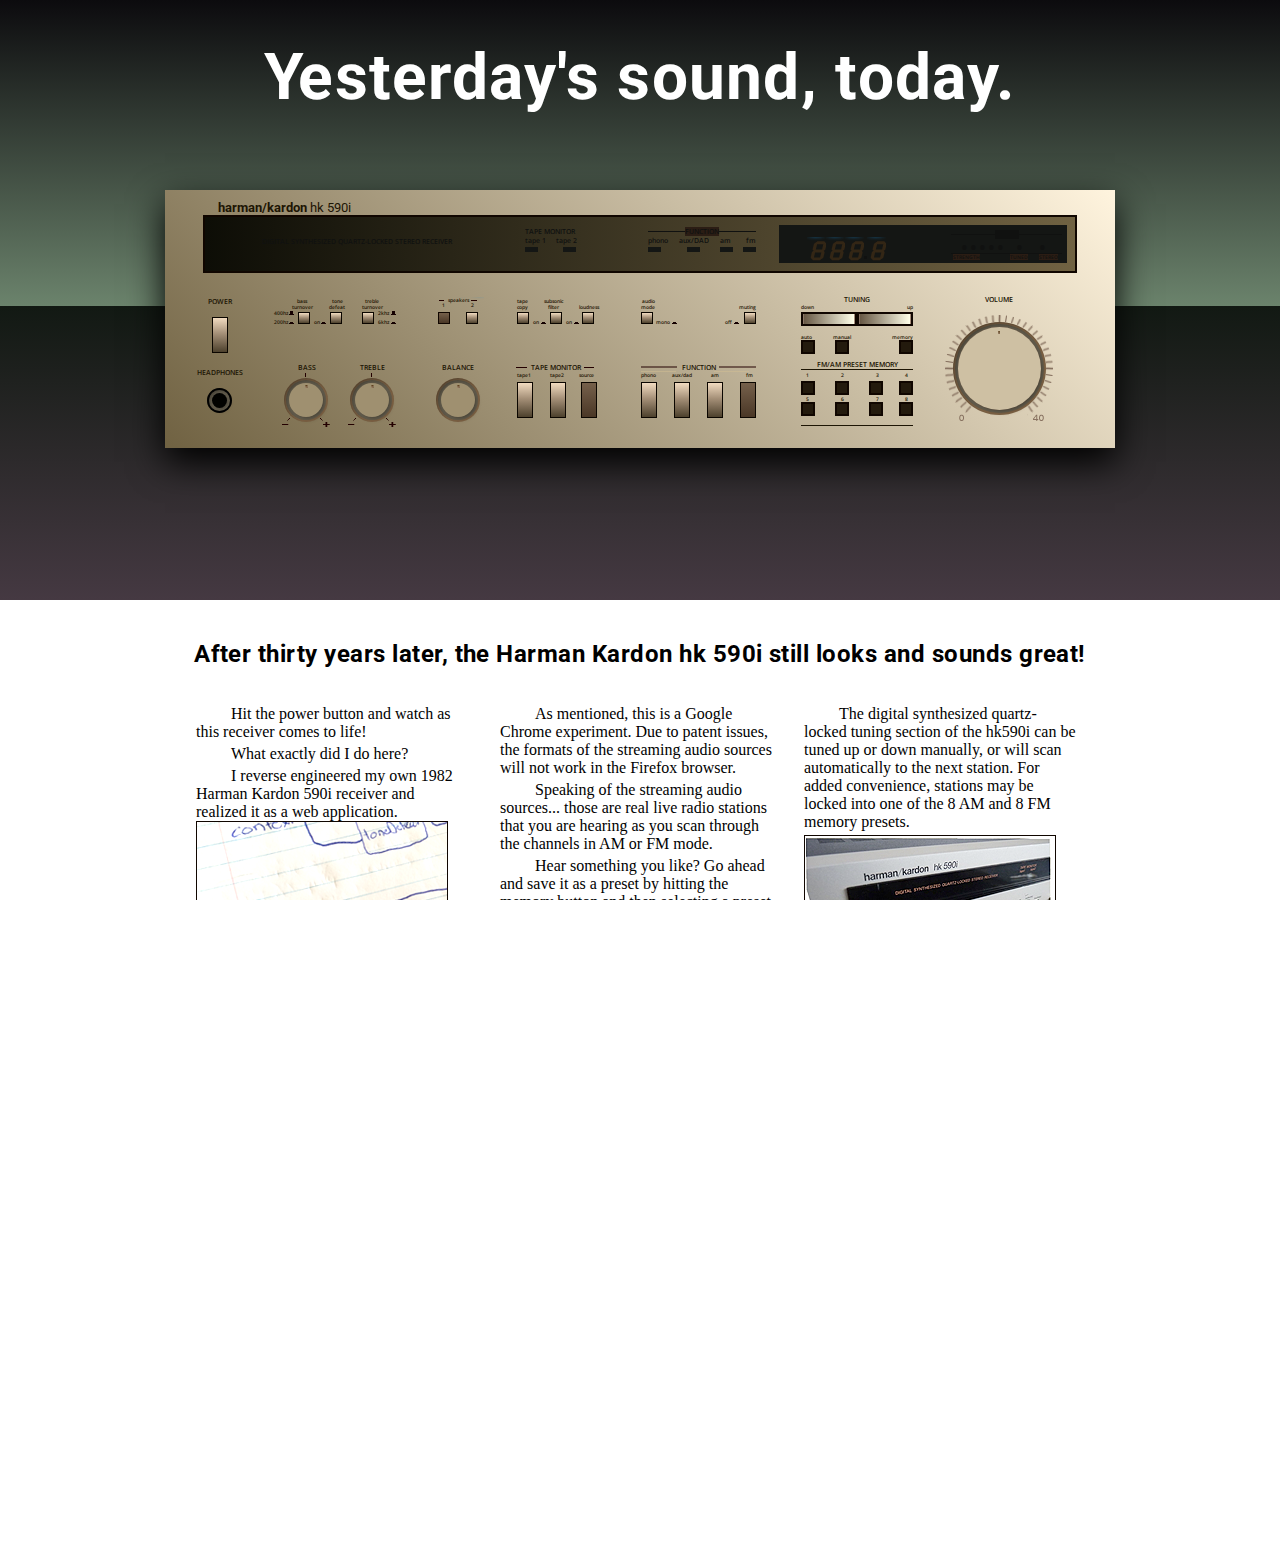
<file: index.html>
<!DOCTYPE html>
<!--[if lt IE 7]>      <html class="no-js lt-ie9 lt-ie8 lt-ie7"> <![endif]-->
<!--[if IE 7]>         <html class="no-js lt-ie9 lt-ie8"> <![endif]-->
<!--[if IE 8]>         <html class="no-js lt-ie9"> <![endif]-->
<!--[if gt IE 8]><!--> <html class="no-js"> <!--<![endif]-->
<head>
	<meta charset="utf-8">
	<meta http-equiv="X-UA-Compatible" content="IE=edge">
	<title>harman/kardon hk 590i</title>
	<meta name="description" content="">

	<!-- Place favicon.ico and apple-touch-icon.png in the root directory -->
	<link rel="stylesheet" href="css/styles.css" />

	<link href='http://fonts.googleapis.com/css?family=Orbitron:400,500|Roboto:400,900,700,500|Open+Sans:600|Noticia+Text:400,400italic,700' rel='stylesheet' type='text/css'>
</head>
<body>
	<div id="hero-bg">
		<div id="hero-text-holder">
			<div id="hero-text">
				Yesterday's sound, today.
			</div>
		</div>
		<div id="receiver" class="gradient">
			<div id="logo">harman/kardon <span>hk 590i</span></div>
			<div id="glass" class="gradient">
				<div id="glass-feature" class="glass-uppercase-off">DIGITAL SYNTHESIZED QUARTZ-LOCKED STEREO RECEIVER</div>
				<div id="tape-monitor-holder">
					<div id="tape-monitor" class="glass-uppercase-off">TAPE MONITOR</div>
					<div id="tape1-holder" class="glass-lowercase-off">tape 1</div>
					<div id="tape2-holder" class="glass-lowercase-off">tape 2</div>
				</div><!--	end tape-monitor-holder -->
				<div id="tape-monitor-lights-holder">
					<div id="tape-light1" class="tape-light-off"></div>
					<div id="tape-light2" class="tape-light-off"></div>
				</div><!-- end function-lights-holder -->
				<div id="function-display">
					<div id="function-header" class="glass-uppercase-off function-header-off"><span>FUNCTION</span></div>
					<div id="phono-holder" class="glass-lowercase-off">phono</div>
					<div id="aux-holder" class="glass-lowercase-off">aux/DAD</div>
					<div id="am-holder" class="glass-lowercase-off">am</div>
					<div id="fm-holder" class="glass-lowercase-off">fm</div>
				</div><!-- function-display -->
				<div id="function-lights-holder">
					<div id="function-light1" class="function-light-off"></div>
					<div id="function-light2" class="function-light-off"></div>
					<div id="function-light3" class="function-light-off"></div>
					<div id="function-light4" class="function-light-off"></div>
				</div><!-- end function-lights-holder -->
				<div id="tuner-display">
					<div id="amfm-holder">
						<div id="fm" class="tuner-blue-sm off">FM</div>
						<div id="am" class="tuner-blue-sm off">AM</div>
					</div>
					<div id="tuner-number-holder">
						<div id="tuner-number">
							<div id="digit1"></div>
							<div id="digit2"></div>
							<div id="digit3"></div>
							<div id="decimal" class="decimal-off"></div>
							<div id="digit4"></div>
						</div>
					</div>
					<div id="freq-holder">
						<div id="MHz" class="tuner-blue-sm off">MHz</div>
						<div id="kHz" class="tuner-blue-sm off">kHz</div>
					</div>
					<div id="signal-holder">
						<div id="signal-header" class="signal-header-off"><span>FM/AM</span></div>

						<div id="signal-lights-holder" class="glass-uppercase-off">
							<div id="signalstrength1" class="signal-off">&#8226;</div>
							<div id="signalstrength2" class="signal-off">&#8226;</div>
							<div id="signalstrength3" class="signal-off">&#8226;</div>
							<div id="signalstrength4" class="signal-off">&#8226;</div>
							<div id="signalstrength5" class="signal-off">&#8226;</div>
							<div id="tuned-light" class="signal-off">&#8226;</div>
							<div id="stereo-light" class="signal-off">&#8226;</div>
						</div>
						<div id="signal-footer" class="signal-footer-off"><span>STRENGTH</span> <span>TUNED</span> <span>STEREO</span></div>
					</div>
				</div><!-- end tuner-display -->
			</div><!--	end glass -->
			<div id="controls">
				<div id="block-powerHP">
					<div id="power-text" class="interfaceText-uppercase">POWER</div>
					<div id="power-button" class="vertical-button-off">&nbsp;</div>
					<div id="headphones-text" class="interfaceText-uppercase">HEADPHONES</div>
					<div id="headphone-jack"></div>
				</div><!-- end block-powerHP -->
				<div id="block-bass-treble">
					<div id="block-bass-treble-texts">
						<div id="bass-turnover-text" class="interfaceText-lowercase">bass<br />turnover</div>
						<div id="tone-defeat-text" class="interfaceText-lowercase">tone<br />defeat</div>
						<div id="treble-turnover-text" class="interfaceText-lowercase">treble<br />turnover</div>
					</div><!-- end block-bass-treble-texts -->
					<div id="tone-buttons">
						<div id="tone1" class="interfaceText-micro"><span>400Hz</span><div class="up-icon"></div><br /><span>200Hz</span><div class="down-icon"></div></div>
						<div id="tone2"><div id="bass-turnover-button" class="square-button-up"></div></div>
						<div id="tone3" class="interfaceText-micro"><span>on</span><div class="down-icon"></div></div>
						<div id="tone4"><div id="tone-defeat-button" class="square-button-up"></div></div>
						<div id="tone5" class="interfaceText-micro">&nbsp;</div>
						<div id="tone6"><div id="treble-turnover-button" class="square-button-up"></div></div>
						<div id="tone7" class="interfaceText-micro"><span>2kHz</span><div class="up-icon"></div><br /><span>6kHz</span><div class="down-icon"></div></div>
					</div><!-- end tone-buttons -->
					<div id="bass-treble-knobs">
						<div id="bass-treble-text" class="interfaceText-uppercase"><span>BASS</span><span>TREBLE</span></div>
						<div class="knob-bg"></div><div id="bass-knob" class="knob"></div>
						<div class="knob-bg"></div><div id="treble-knob" class="knob"></div>
					</div><!-- end bass-treble-buttons -->	
				</div><!-- end block-bass-treble -->
				<div id="speakers-balance">
					<div id="speakers-text" class="interfaceText-lowercase">speakers</div>
					<div id="speakers-numbers" class="interfaceText-lowercase"><span>1</span><span>2</span></div>
					<div id="speaker-buttons-holder">
						<div id="speaker1" class="square-button-up"></div>
						<div id="speaker2" class="square-button-up"></div>
					</div>
					<div id="balance-text" class="interfaceText-uppercase">Balance</div>
					<div id="balance-knob" class="knob"></div>
				</div><!-- end speakers-balance -->
				<div id="tape-monitor-filters">
					<div id="filters-texts">
						<div id="tape-copy-text" class="interfaceText-lowercase">tape<br />copy</div>
						<div id="subsonic-filter-text" class="interfaceText-lowercase">subsonic<br />filter</div>
						<div id="loudness-text" class="interfaceText-lowercase">&nbsp<br />loudness</div>
					</div><!-- end filters-texts -->
					<div id="filter-buttons">
						<div id="filter1"><div id="tape-copy-button" class="square-button-up"></div></div>
						<div id="filter2" class="interfaceText-micro"><span>on</span><div class="down-icon"></div></div>
						<div id="filter3"><div id="subsonic-filter-button" class="square-button-up"></div></div>
						<div id="filter4" class="interfaceText-micro"><span>on</span><div class="down-icon"></div></div>
						<div id="filter5"><div id="loudness-button" class="square-button-up"></div></div>
					</div><!-- end filter-buttons -->
					<div id="tape-monitor-text" class="interfaceText-uppercase">TAPE&nbsp;MONITOR</div>
					<div id="tape-button-labels" class="interfaceText-lowercase">
						<span>tape1</span>
						<span>tape2</span>
						<span>source</span>
					</div>
					<div id="tape-monitor-buttons">
						<div id="tm-1" class="vertical-button-off"></div>
						<div id="tm-2" class="vertical-button-off"></div>
						<div id="tm-3" class="vertical-button-on"></div>
					</div>
				</div><!-- tape-monitor-filters -->
				<div id="functions">
					<div id="functions-texts">
						<div id="audio-mode-text" class="interfaceText-lowercase">audio<br />mode</div>
						<div id="muting-text" class="interfaceText-lowercase">&nbsp<br />muting</div>
					</div><!-- end filters-texts -->
					<div id="mode-buttons">
						<div id="mode1"><div id="audio-mode-button" class="square-button-up"></div></div>
						<div id="mode2" class="interfaceText-micro"><span>mono</span><div class="down-icon"></div></div>
						<div id="mode3" class="interfaceText-micro"><span>off</span><div class="down-icon"></div></div>
						<div id="mode4"><div id="muting-button" class="square-button-up"></div></div>
					</div><!-- end filter-buttons -->
					<div id="functions-text" class="interfaceText-uppercase">function</div>
					<div id="functions-labels" class="interfaceText-lowercase">
						<span>phono</span>
						<span>aux/DAD</span>
						<span>am</span>
						<span>fm</span>
					</div>
					<div id="functions-buttons">
						<div id="func-1" class="vertical-button-off"></div>
						<div id="func-2" class="vertical-button-off"></div>
						<div id="func-3" class="vertical-button-off"></div>
						<div id="func-4" class="vertical-button-on"></div>
					</div>
				</div>
				<div id="tuning">
					<div id="tuning-text" class="interfaceText-uppercase">TUNING</div>
					<div id="up-down-text" class="interfaceText-lowercase"><span>down</span><span>up</span></div>
					<div id="tuning-buttons">
						<div id="down-button" class="horizontal-buttons"></div>
						<div id="up-button" class="horizontal-buttons"></div>
					</div>
					<div id="tuner-modes-text" class="interfaceText-lowercase"><span>auto</span><span>manual</span><span>memory</span></div>
					<div id="tuner-modes">
						<div id="auto-button" class="glass-button-off"></div>
						<div id="manual-button" class="glass-button-off"></div>
						<div id="memory-button" class="glass-button-off"></div>
					</div>
					<div id="preset-memory" class="interfaceText-uppercase">FM/AM PRESET MEMORY</div>
					<hr class="preset-hr">
					<div id="preset-row-1-texts" class="interfaceText-lowercase">
						<span>1</span>
						<span>2</span>
						<span>3</span>
						<span>4</span>
					</div>
					<div id="preset-row-1-buttons">
						<div id="preset1" class="glass-button-off preset"></div>
						<div id="preset2" class="glass-button-off preset"></div>
						<div id="preset3" class="glass-button-off preset"></div>
						<div id="preset4" class="glass-button-off preset"></div>
					</div>
					<div id="preset-row-2-texts" class="interfaceText-lowercase">
						<span>5</span>
						<span>6</span>
						<span>7</span>
						<span>8</span>
					</div>
					<div id="preset-row-2-buttons">
						<div id="preset5" class="glass-button-off preset"></div>
						<div id="preset6" class="glass-button-off preset"></div>
						<div id="preset7" class="glass-button-off preset"></div>
						<div id="preset8" class="glass-button-off preset"></div>
					</div>
					<hr class="preset-hr">
				</div>
				<div id="volume">
					<div id="volume-text" class="interfaceText-uppercase">VOLUME</div>
					<div id="volume-dial-holder">
						<div id="volume-knob" class="knob big-knob">
						</div>
					</div>
				</div>
			</div><!-- end controls -->
		</div><!-- end receiver -->
		<div id="status-holder">
			<div id="status-text" class="status"></div>
		</div>
	</div><!-- end hero-bg -->
	<div id="hero2-text-holder">
		<div id="hero2-text">After thirty years later, the Harman Kardon hk 590i still looks and sounds great!</div>
	</div>
	<div id="main-text">

		<div id="column-1" class="text-column">
			<p>Hit the power button and watch as this receiver comes to life!</p>

			<p>What exactly did I do here?</p>
			<p>I reverse engineered my own 1982 Harman Kardon 590i receiver and realized it as a web application. 

			<img class="img" src="img/doodle.png" alt="sketch"><br>
			<small><i>A sketch of the audio routing.</i></small>

			<p>Utilizing technologies like <i><b>Less, JavaScript, HTML5, Google Web Fonts, streaming audio</b></i>, and the <i><b>JavaScript Web Audio API</b></i> I was able to replicate the real-life receiver's functionality.</p>

			<img class="img" src="img/css.png" alt="code">

			<p>The interface is constructed almost entirely in CSS and HTML5, and matched as closely as possible to the real thing. A very small css sprite image was used to create the digital font in the electronic display. Go ahead, have a look at the source code!<br>
			</p>

		</div>
		<div id="column-2" class="text-column">
			<p>As mentioned, this is a Google Chrome experiment. Due to patent issues, the formats of the streaming audio sources will not work in the Firefox browser.</p> 

			<p>Speaking of the streaming audio sources... those are real live radio stations that you are hearing as you scan through the channels in AM or FM mode.</p>

			<p>Hear something you like? Go ahead and save it as a preset by hitting the memory button and then selecting a preset button.</p>

			<p>Is it all about that bass? Then turn up that bass dial! Set the treble and balance where you would like it.</p>

			<p>The bass/treble and tone defeat functions allow you to customize your sound, or bypass the bass and treble dials altogether</p>			

			<strong>State-of-the-mind sound</strong>

			<p>Harmon Kardon's state-of-the-mind technology is expertly exemplified in the hk590i receiver.</p>

			

			<p>The hk590i offers a full 45 Watts per channel,* with 35 amps of High instantaneous Current Capability (HCC) available under peak demand conditions. With the transient power nearly doubling into 4 Ohms and continuing to increase dramatically into 2 Ohms, the dynamic behavior approaches the ideal.</p>

			<p>The tuner section shuts down when the photo or aux buttons are processed to eliminate the possibility of digital switching noise or bleed-through. Switchable bass and treble turnover frequencies allow for custom-tailoring of the tone-control charcteristics to the listening environment. In addition, the hk590i has tone defeat and 2-way tape capability.</p>
			
		</div>
		<div id="column-3" class="text-column">
			
			<p>The digital synthesized quartz-locked tuning section of the hk590i can be tuned up or down manually, or will scan automatically to the next station. For added convenience, stations may be locked into one of the 8 AM and 8 FM memory presets.</p>

			<img class="img" src="img/hk-590i.png" alt="image of interface">

			<p>The hk590i. An advancement in affordably accurate audio.</p>

			<small>*45 Watts RMS per channel into 8 Ohms, 20Hz-20kHz with less than .08% THD.</small><br /> <br />
			<strong>Specifications</strong><br />
			<b>Tuning range:</b> FM, MW<br />

			<b>Power output:</b> 45 watts per channel into 8Ω (stereo)<br />

			<b>Frequency response:</b> 1Hz to 120kHz<br />

			<b>Total harmonic distortion:</b> 0.08%<br />

			<b>Input sensitivity:</b> 2.2mV (MM), 135mV (line)<br />

			<b>Signal to noise ratio:</b> 80dB (MM), 82dB (line)<br />

			<b>Dimensions:</b> 443 x 134 x 365mm<br />

			<b>Weight:</b> 8kg<br /><br />

			<img src="img/harman_kardon_logo.png">

			<small>240 Crossway Park West, Woodbury, NY 11797<br>
				Toll free 1-800-528-6050, ext. 870</small>
		</div>
	<hr style="clear:both">	
	<div id="footer">
	<small>All HTML/CSS and JavaScript code written by <b>Michael LaRiviere</b> except the <i><a href="http://www.ohsean.net/plugins/jogdial/">jogDial.js</a></i> script used to animate the dials, written by <b>Sean Oh</b>.<br>
		Github link here: <a href="https://github.com/livi17/harmanKardon" target="blank">https://github.com/livi17/harmanKardon</a>.
	</small>
	<footer>
	</div>

	<script src="js/jogDial.js"></script>
	<!-- script src="js/script.js"></script -->
	<script src="js/radioReceiver.js"></script>
	<audio id="audio" controls="" src="http://tor680.akacast.akamaistream.net/7/941/86884/v1/rogers.akacast.akamaistream.net/tor680" autoplay="" style="display:none"></audio>

	</body>
	</html>
</file>
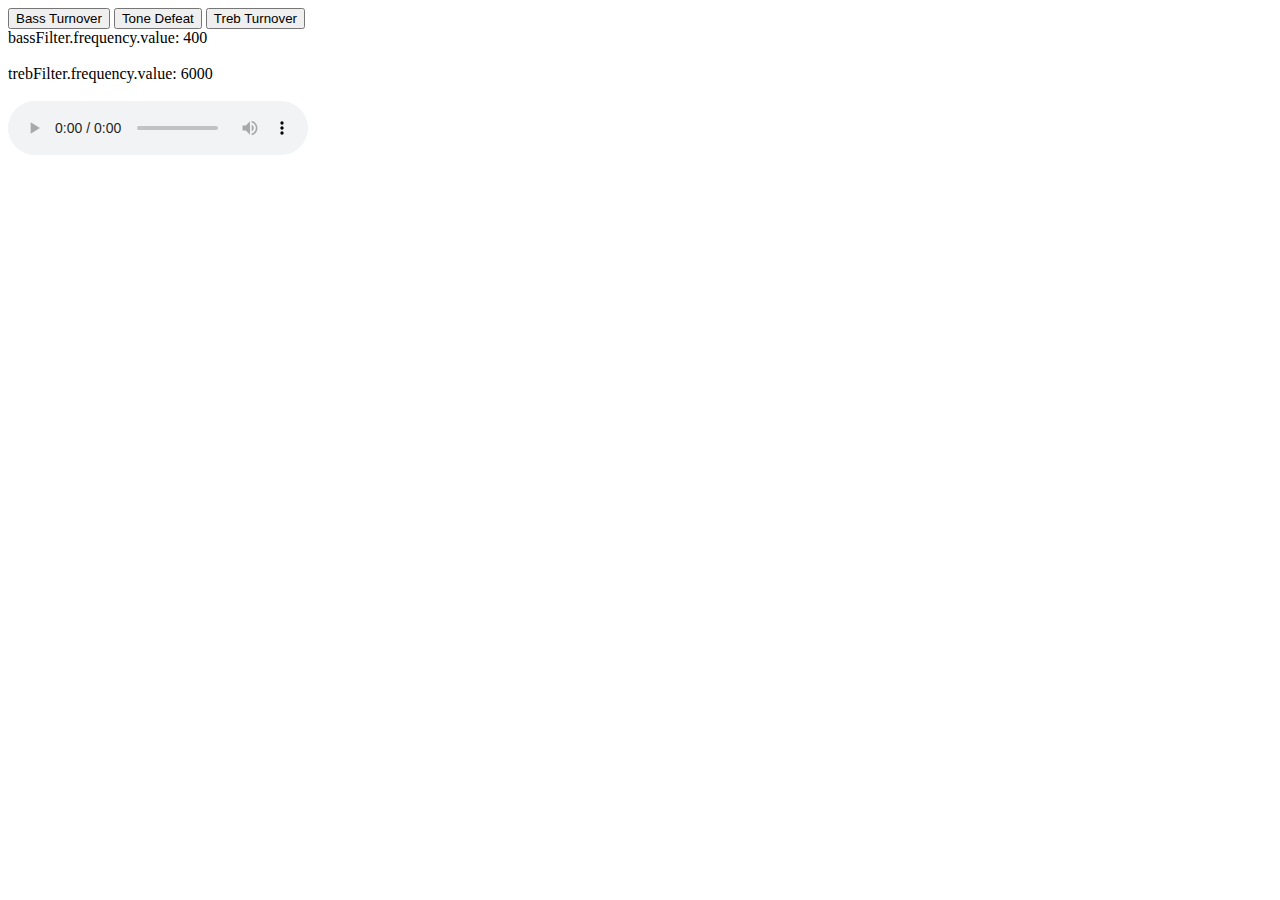
<file: test.html>
<!DOCTYPE html>
<html lang="en">
<head>
	<meta charset="utf-8" />
</head>
<body>

	<button id="bass-turnover-button">Bass Turnover</button>
	<button id="tone-defeat-button">Tone Defeat</button>
	<button id="treb-turnover-button">Treb Turnover</button>

	<br>
	<div id="bassStatus"></div><br>
	<div id="trebStatus"></div><br>
	<div id="toneStatus"></div>
	<audio id="audio" controls="" src="http://cfjb.streamon.fm:8000/CFJB-48k.aac" autoplay=""></audio>


	<script>

	var bassTurnover = false;
	var trebTurnover = false;
	var toneDefeat = false;

	document.addEventListener("DOMContentLoaded", function(event) {

		var bassTurnoverBut = document.getElementById("bass-turnover-button");
		bassTurnoverBut.addEventListener("click", function(event) {
			bassTurnover = !bassTurnover;
			console.log("bassTurnover: "+bassTurnover);
			eq();
		});

		var trebTurnoverBut = document.getElementById("treb-turnover-button");
		trebTurnoverBut.addEventListener("click", function(event) {
			trebTurnover = !trebTurnover;
			console.log("trebTurnover: "+trebTurnover);
			eq();

		});

		var toneDefeatBut = document.getElementById("tone-defeat-button");
		toneDefeatBut.addEventListener("click", function(event) {
			toneDefeat = !toneDefeat;
			eq();
		});

		window.AudioContext = window.AudioContext || window.webkitAudioContext;
		var context = new AudioContext();
		var source = context.createMediaElementSource(document.getElementById('audio'));
		var gainNode = context.createGain();

		var bassFilter = context.createBiquadFilter();
		bassFilter.type = "lowshelf";
		var trebFilter = context.createBiquadFilter();
		trebFilter.type = "highshelf";

		function eq(){
			console.log("eq");
			if(toneDefeat){
				console.log("toneDefeat1: "+toneDefeat);
				console.log("toneDefeatOn");
				bassFilter.gain.value = 0;
				trebFilter.gain.value = 0;

				//source.disconnect(bassFilter);
				//bassFilter.disconnect(trebFilter);
				//trebFilter.disconnect(context.destination);
				//source.connect(context.destination); 
				
				document.getElementById("trebStatus").innerHTML = "trebFilter.gain.value: "+ trebFilter.gain.value;
				document.getElementById("bassStatus").innerHTML = "bassFilter.gain.value: "+ bassFilter.gain.value;
			} else if (!toneDefeat){
				console.log("toneDefeat2: "+toneDefeat);
				console.log("toneDefeatOff");
				if(trebTurnover){
					console.log("trebFilter.frequency.value = 2000");
					trebFilter.frequency.value = 2000;
					trebFilter.gain.value = 2;
					document.getElementById("trebStatus").innerHTML = "trebFilter.frequency.value: "+ trebFilter.frequency.value;
				} else if(!trebTurnover){
					console.log("trebFilter.frequency.value = 6000");
					trebFilter.frequency.value = 6000;
					trebFilter.gain.value = 6;
					document.getElementById("trebStatus").innerHTML = "trebFilter.frequency.value: "+ trebFilter.frequency.value;
				}

				if(bassTurnover){
					console.log("bassFilter.frequency.value = 200");
					bassFilter.frequency.value = 200;
					bassFilter.gain.value = 2;
					document.getElementById("bassStatus").innerHTML = "bassFilter.frequency.value: "+ bassFilter.frequency.value;
				} else if(!bassTurnover){
					console.log("bassFilter.frequency.value = 400");
					bassFilter.frequency.value = 400;
					bassFilter.gain.value = 6;
					document.getElementById("bassStatus").innerHTML = "bassFilter.frequency.value: "+ bassFilter.frequency.value;
				}
			}
			//source.disconnect(context.destination); 	
			source.connect(bassFilter); 
			bassFilter.connect(trebFilter); 
			trebFilter.connect(context.destination);
		}

		eq();

}); // end of DOMContentLoaded

</script>
</body>
</html>
</file>
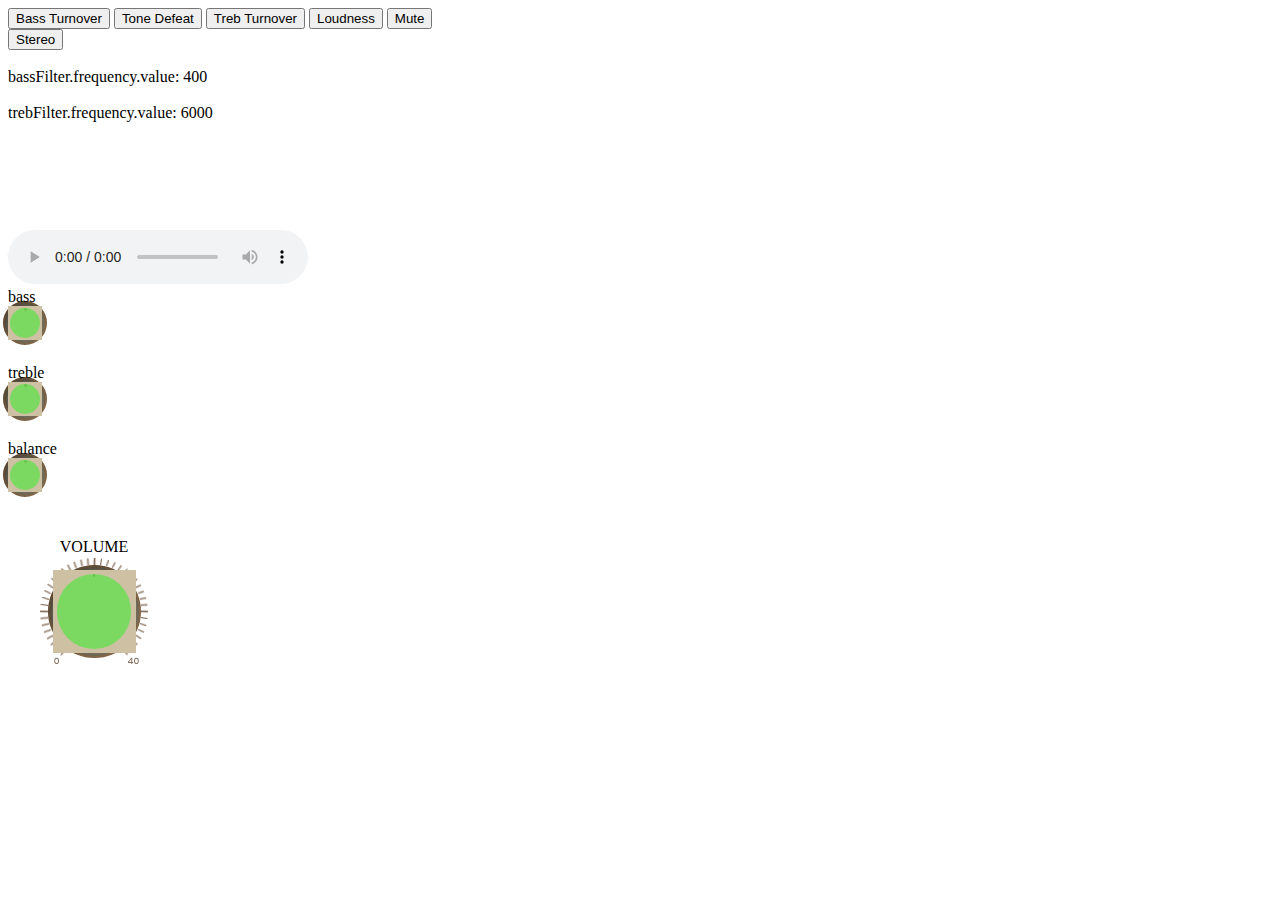
<file: test2.html>
<!DOCTYPE html>
	<html lang="en">
	<head>
		<meta charset="utf-8" />
		<style>
		#volume{
			position:relative;
			margin-left: 27px;
			width: 118px;
			height:100%;
			float:left;
			text-align: center;
		}
		#volume-text {
			display: block;
			position: relative;
			top: 22px;
			width: 100%;
			height: 11px;
		}
		#volume-dial-holder{
			position: relative;
			top:30px;
			background-image: url('img/volume.png');
			background-repeat: no-repeat;
			width:108px;
			margin: 0 auto;
			height:108px;
		}
		#volume-knob{
			position: relative;
			top:13.2px;
			height:83px;
			width: 83px;
			margin: 0 auto;
		}
		.knob:before{
			content:"";
			width: 100%;
			height: 100%;
			display: block;
			z-index: -1;
			position: relative;
			padding: 3px;
			background: #756D5A;
			left: -3px;
			top: -3px;
			-webkit-border-radius: 100px;
			-moz-border-radius: 100px;
			border-radius: 100px;
			-webkit-box-shadow: inset 2px 2px 4px rgba(0,0,0,0.4);
			-moz-box-shadow: inset 2px 2px 4px rgba(0,0,0,0.4);
			box-shadow: inset 2px 2px 4px rgba(0,0,0,0.4);
		}
		.knob:after {
			content:"";
			width: 100%;
			height: 100%;
			display: block;
			z-index: -2;
			position: relative;
			padding: 5px;
			background: #866949;
			position: absolute;
			left: -5px;
			top: -5px;
			-webkit-border-radius: 100px;
			-moz-border-radius: 100px;
			border-radius: 100px;
			-webkit-box-shadow: inset 2px 2px 4px rgba(0,0,0,0.4);
			-moz-box-shadow: inset 2px 2px 4px rgba(0,0,0,0.4);
			box-shadow: inset 2px 2px 4px rgba(0,0,0,0.4);
		}
		.big-knob{
			background-color: #CEC0A3;
		}

		.knob-bg{
			position: relative;
			top:-7px;
			margin-left: 8px;
			width:48px;
			height:54px;
			background-image: url('img/sprite.png');
			overflow: hidden;
			background-position: -102px 0px;
		}
		#bass-treble-knobs > div:nth-child(4){
			position: relative;
			left: 40px;
			top:-61px;
		}
		#bass-knob_knob, #treble-knob_knob, #balance-knob_knob, #volume-knob_knob{
			background: url('img/base_one_knob.png');
			background-repeat: no-repeat;
		}
		#treble-knob, #bass-knob, #balance-knob{
			position: relative;
			height:34px;
			width: 34px;
		}
		</style>
	</head>
	<body>

		<button id="bass-turnover-button">Bass Turnover</button>
		<button id="tone-defeat-button">Tone Defeat</button>
		<button id="treb-turnover-button">Treb Turnover</button>
		<button id="loudness-button">Loudness</button>
		<button id="mute-button">Mute</button><br>
		<button id="stereo-button">Stereo</button><br>

		<br>
		<div id="bassStatus"></div><br>
		<div id="trebStatus"></div><br>
		<div id="toneStatus"></div><br>
		<div id="loudnessStatus"></div><br>
		<div id="gainNodeStatus"></div><br>
		<div id="trebFilterGainStatus"></div><br>
		<div id="bassFilterGainStatus"></div><br>
		<audio id="audio" controls="" src="http://cfjb.streamon.fm:8000/CFJB-48k.aac" autoplay=""></audio>
		<br>
		bass
		<div id="bass-knob" class="knob big-knob"><br>
		treble
		<div id="treble-knob" class="knob big-knob"><br>
		balance
		<div id="balance-knob" class="knob big-knob"><br>
		<div id="volume">
			<div id="volume-text" class="interfaceText-uppercase">VOLUME</div>
			<div id="volume-dial-holder">
				<div id="volume-knob" class="knob big-knob">
				</div>
			</div>
		</div>

<script src="js/jogDial.js"></script>
		<script>
		window.AudioContext = window.AudioContext || window.webkitAudioContext;
		var context = new AudioContext();
		var source = context.createMediaElementSource(document.getElementById('audio'));
		var gainNode = context.createGain();

		var bassFilter = context.createBiquadFilter();
			bassFilter.type = "lowshelf";
		var trebFilter = context.createBiquadFilter();
			trebFilter.type = "highshelf";
		var panner = context.createPanner();
			panner.panningModel = 'equalpower';
			panner.distanceModel = 'inverse';
			panner.refDistance = 1;
			panner.maxDistance = 10000;
			panner.rolloffFactor = 1;
			panner.coneInnerAngle = 360;
			panner.coneOuterAngle = 0;
			panner.coneOuterGain = 0;
			panner.setOrientation(1,0,0);
		var listener = context.listener;
			listener.setOrientation(0,0,-1,0,1,0);
	
		var bassTurnover = false;
		var trebTurnover = false;
		var toneDefeat = false;
		var loudness = false;
		var currVolume = 0.5;
		var lastVolume;
		var mute = false;
		var currTrebFiltGain;
		var currBassFiltGain;
		var stereo = false;

		gainNode.gain.value = currVolume;

		document.addEventListener("DOMContentLoaded", function(event) {

			var bassTurnoverBut = document.getElementById("bass-turnover-button");
			bassTurnoverBut.addEventListener("click", function(event) {
				bassTurnover = !bassTurnover;
				console.log("bassTurnover: "+bassTurnover);
				eq();
			});

			var trebTurnoverBut = document.getElementById("treb-turnover-button");
			trebTurnoverBut.addEventListener("click", function(event) {
				trebTurnover = !trebTurnover;
				console.log("trebTurnover: "+trebTurnover);
				eq();

			});

			var toneDefeatBut = document.getElementById("tone-defeat-button");
			toneDefeatBut.addEventListener("click", function(event) {
				toneDefeat = !toneDefeat;
				eq();
			});

			var loudnessBut = document.getElementById("loudness-button");
			loudnessBut .addEventListener("click", function(event) {
				loudness = !loudness;
				console.log("loudness: "+loudness);
				eq();
			});

			var muteBut = document.getElementById("mute-button");
			muteBut.addEventListener("click", function(event) {
				mute = !mute;
				console.log("mute: "+mute);
				eq();
			});

			var stereoBut = document.getElementById("stereo-button");
			stereoBut.addEventListener("click", function(event) {
				stereo = !stereo;
				console.log("stereo: "+stereo);
				if(stereo){
					panner.panningModel = 'equalpower';
				} else {
					panner.panningModel = 'HRTF';
				} 

				eq();
			});

			function pan(range) {
			  var xDeg = parseInt(range);
			  var zDeg = xDeg + 280;
			  if (zDeg > 280) {
			    zDeg = 540 - zDeg;
			  }
			  var x = Math.sin(xDeg * (Math.PI / 540));
			  var z = Math.sin(zDeg * (Math.PI / 540));
			  panner.setPosition(x, 0, z);
			  console.log("range: "+range);
			  console.log("xDeg: "+xDeg);
			  console.log("x: "+x);
			  console.log("z: "+z);
			}

			var balanceDial = JogDial(document.getElementById('balance-knob'), {
		        debug: true,
		        wheelSize: '90%',
		        zIndex: '100',
		        touchMode: 'wheel',
		        knobSize: '10%',
		        minDegree: -140,
		        maxDegree: 140,
		        degreeStartAt: 0
		    }).on("mousemove", function(event){
		        var balance =  Math.round(event.target.rotation);
		        pan(balance);
		        console.log("balance1: "+balance);


		        //document.getElementById("bassFilterGainStatus").innerHTML = "bassFilter.gain.value: "+bassFilter.gain.value;      
		    })


			var bassDial = JogDial(document.getElementById('bass-knob'), {
		        debug: true,
		        wheelSize: '90%',
		        zIndex: '100',
		        touchMode: 'wheel',
		        knobSize: '10%',
		        minDegree: -140,
		        maxDegree: 140,
		        degreeStartAt: 0
		    }).on("mousemove", function(event){
		        var bass = currBassFiltGain + (event.target.rotation + 140) / 280 * 10;
		        if(!toneDefeat){
		        	bassFilter.gain.value = bass;
		    	}
		        document.getElementById("bassFilterGainStatus").innerHTML = "bassFilter.gain.value: "+bassFilter.gain.value;      
		    })

			var trebleDial = JogDial(document.getElementById('treble-knob'), {
		        debug: true,
		        wheelSize: '90%',
		        zIndex: '100',
		        touchMode: 'wheel',
		        knobSize: '10%',
		        minDegree: -140,
		        maxDegree: 140,
		        degreeStartAt: 0
		    }).on("mousemove", function(event){
		    	var treble = currTrebFiltGain + (event.target.rotation + 140) / 280 * 10;
		        if(!toneDefeat){
		        	trebFilter.gain.value = treble;
		    	}
		        document.getElementById("trebFilterGainStatus").innerHTML = "trebNode.gain.value: "+trebFilter.gain.value;      
		    })

			var volumeDial = JogDial(document.getElementById('volume-knob'), {
		        debug: true,
		        wheelSize: '90%',
		        zIndex: '100',
		        touchMode: 'wheel',
		        knobSize: '3%',
		        minDegree: -140,
		        maxDegree: 140,
		        degreeStartAt: 0
		    }).on("mousemove", function(event){
		        var volume = (event.target.rotation + 140) / 280;
		        gainNode.gain.value = volume;
		        document.getElementById("gainNodeStatus").innerHTML = "gainNode.gain.value: "+gainNode.gain.value;      
		    }).on("mouseup", function(event){
		        currVolume = volume;
		    });

			function eq(){
				console.log("eq");
				if(toneDefeat){
					console.log("toneDefeatOn");
					bassFilter.gain.value = 0;
					trebFilter.gain.value = 0;
					document.getElementById("trebStatus").innerHTML = "trebFilter.gain.value: "+ trebFilter.gain.value;
					document.getElementById("bassStatus").innerHTML = "bassFilter.gain.value: "+ bassFilter.gain.value;
				} else if (!toneDefeat){
					console.log("toneDefeatOff");
					if(trebTurnover){
						console.log("trebFilter.frequency.value = 2000");
						trebFilter.frequency.value = 2000;
						if(loudness){
							trebFilter.gain.value = 5;
							currTrebFiltGain = trebFilter.gain.value;
						} else {
							trebFilter.gain.value = 2;
							currTrebFiltGain = trebFilter.gain.value;
						}
						document.getElementById("trebStatus").innerHTML = "trebFilter.frequency.value: "+ trebFilter.frequency.value;
					} else if(!trebTurnover){
						console.log("trebFilter.frequency.value = 6000");
						trebFilter.frequency.value = 6000;
						if(loudness){
							trebFilter.gain.value = 9;
							currTrebFiltGain = trebFilter.gain.value;
						} else {
							trebFilter.gain.value = 6;
							currTrebFiltGain = trebFilter.gain.value;
						}
						document.getElementById("trebStatus").innerHTML = "trebFilter.frequency.value: "+ trebFilter.frequency.value;
					}

					if(bassTurnover){
						console.log("bassFilter.frequency.value = 200");
						bassFilter.frequency.value = 200;
						if(loudness){
							bassFilter.gain.value = 5;
							currBassFiltGain = bassFilter.gain.value;
						} else {
							bassFilter.gain.value = 2;
							currBassFiltGain = bassFilter.gain.value;
						}
						document.getElementById("bassStatus").innerHTML = "bassFilter.frequency.value: "+ bassFilter.frequency.value;
					} else if(!bassTurnover){
						console.log("bassFilter.frequency.value = 400");
						bassFilter.frequency.value = 400;
						if(loudness){
							bassFilter.gain.value = 9;
							currBassFiltGain = bassFilter.gain.value;
						} else {
							bassFilter.gain.value = 6;
							currBassFiltGain = bassFilter.gain.value;
						}
						document.getElementById("bassStatus").innerHTML = "bassFilter.frequency.value: "+ bassFilter.frequency.value;
					}
				}
				if(mute){
					gainNode.gain.value = 0;
					lastVolume = currVolume;
				} else {
					gainNode.gain.value = lastVolume;
				}
				document.getElementById("toneStatus").innerHTML = "Tone Defeat: "+ toneDefeat; 
				document.getElementById("loudnessStatus").innerHTML = "Loudness: "+loudness;
				document.getElementById("gainNodeStatus").innerHTML = "gainNode.gain.value: "+gainNode.gain.value;    	
				
			}
				source.connect(panner);
				panner.connect(gainNode);
				gainNode.connect(bassFilter);
				bassFilter.connect(trebFilter); 
				trebFilter.connect(context.destination);

			eq();

	}); // end of DOMContentLoaded

	</script>
	</body>
	</html>
</file>
<file: css/styles.css>
html,
body {
  width: 100%;
  height: 100%;
  margin: 0px;
  padding: 0px;
  overflow-x: hidden;
  min-width: 1020px;
}
#receiver {
  position: relative;
  top: 115px;
  margin: 0 auto;
  width: 950px;
  height: 258px;
  z-index: 0;
  background: #fff4de;
  /* Old browsers */

  /* IE9 SVG, needs conditional override of 'filter' to 'none' */

  background: url([data-uri]);
  background: -moz-linear-gradient(45deg, #fff4de 0%, #706242 100%);
  /* FF3.6+ */

  background: -webkit-gradient(linear, left top, right bottom, color-stop(0%, #fff4de), color-stop(100%, #706242));
  /* Chrome,Safari4+ */

  background: -webkit-linear-gradient(45deg, #fff4de 0%, #706242 100%);
  /* Chrome10+,Safari5.1+ */

  background: -o-linear-gradient(45deg, #fff4de 0%, #706242 100%);
  /* Opera 11.10+ */

  background: -ms-linear-gradient(45deg, #fff4de 0%, #706242 100%);
  /* IE10+ */

  background: linear-gradient(-135deg, #fff4de 0%, #706242 100%);
  /* W3C */

  filter: progid:dximagetransform.microsoft.gradient(startColorstr='#fff4de', endColorstr='#706242', GradientType=1);
  /* IE6-8 fallback on horizontal gradient */

  box-shadow: 0px 14px 34px #000000;
}
#logo {
  font-family: 'Roboto', sans-serif;
  font-weight: 700;
  color: #1D1504;
  font-size: 13px;
  position: relative;
  top: 10px;
  left: 53px;
}
#logo span {
  font-weight: normal;
}
#glass {
  width: 870px;
  height: 54px;
  position: relative;
  top: 10px;
  margin: 0 auto;
  background-color: #302919;
  border: 2px solid #100600;
  background: #0d0d06;
  /* Old browsers */

  /* IE9 SVG, needs conditional override of 'filter' to 'none' */

  background: url([data-uri]);
  background: -moz-linear-gradient(left, #0d0d06 0%, #706242 100%);
  /* FF3.6+ */

  background: -webkit-gradient(linear, left top, right top, color-stop(0%, #0d0d06), color-stop(100%, #706242));
  /* Chrome,Safari4+ */

  background: -webkit-linear-gradient(left, #0d0d06 0%, #706242 100%);
  /* Chrome10+,Safari5.1+ */

  background: -o-linear-gradient(left, #0d0d06 0%, #706242 100%);
  /* Opera 11.10+ */

  background: -ms-linear-gradient(left, #0d0d06 0%, #706242 100%);
  /* IE10+ */

  background: linear-gradient(to right, #0d0d06 0%, #706242 100%);
  /* W3C */

  filter: progid:dximagetransform.microsoft.gradient(startColorstr='#0d0d06', endColorstr='#706242', GradientType=1);
  /* IE6-8 */

}
#glass-feature {
  position: relative;
  top: 20px;
  left: 57px;
  width: 192px;
  overflow: hidden;
  float: left;
  display: inline-block;
}
.glass-uppercase-on {
  color: #EECFA2;
  text-shadow: #EEEE00 0 0 10px;
  filter: glow(color=#eeee00, strength=3);
  text-transform: uppercase;
  font-size: 6.91px;
  font-family: 'Open Sans', sans-serif;
  font-weight: 600;
}
.glass-uppercase-off {
  color: #101110;
  text-transform: uppercase;
  font-size: 6.91px;
  font-family: 'Open Sans', sans-serif;
  font-weight: 600;
}
.glass-lowercase-on {
  color: #EECFA2;
  text-shadow: #EEEE00 0 0 10px;
  filter: glow(color=#eeee00, strength=3);
  font-size: 6.91px;
  font-family: 'Open Sans', sans-serif;
  font-weight: 600;
}
.glass-lowercase-off {
  color: #101110;
  font-size: 6.91px;
  font-family: 'Open Sans', sans-serif;
  font-weight: 600;
}
#tape-monitor-holder {
  position: relative;
  left: 128px;
  top: 10px;
  display: inline-block;
  width: 51.5px;
  overflow: hidden;
}
#tape1-holder {
  float: left;
}
#tape2-holder {
  position: relative;
  float: right;
}
#tape-monitor-lights-holder {
  position: relative;
  top: 15px;
  width: 51.5px;
  height: 3px;
  display: inline-block;
  left: 72px;
}
#tape-light1 {
  display: inline-block;
  float: left;
}
#tape-light2 {
  display: inline-block;
  float: right;
}
#function-display {
  position: relative;
  top: 10px;
  left: 140px;
  width: 108px;
  display: inline-block;
}
#function-header {
  text-align: center;
  width: 108px;
  float: left;
  height: 4px;
  margin-bottom: 4px;
}
.function-header-on {
  border-bottom: #EECFA2 1.5px solid;
}
.function-header-off {
  border-bottom: #101110 1.5px solid;
}
#function-header > span {
  background-color: #2B1D14;
}
#phono-holder {
  float: left;
}
#aux-holder {
  float: left;
  margin-left: 11px;
}
#am-holder {
  float: left;
  margin-left: 11px;
}
#fm-holder {
  float: right;
}
#function-lights-holder {
  position: relative;
  top: 15px;
  width: 108px;
  height: 3px;
  display: inline-block;
  left: 28.3px;
}
#function-light1,
#function-light2,
#function-light3,
#function-light4 {
  display: inline-block;
}
#function-light1,
#function-light2,
#function-light3 {
  float: left;
}
#function-light2 {
  margin-left: 26px;
}
#function-light3 {
  margin-left: 20px;
}
#function-light4 {
  float: right;
}
.function-light-on {
  display: block;
  width: 13px;
  height: 5px;
  background-color: #22FF08;
  box-shadow: 0px 0px 5px #22FF08;
  -moz-box-shadow: 0 0 5px #22FF08;
  -webkit-box-shadow: 0 0 5px #22FF08;
  filter: progid:dximagetransform.microsoft.glow(Color=#22ff08, Strength=5);
}
.tape-light-on {
  display: block;
  width: 13px;
  height: 5px;
  background-color: #FF0000;
  box-shadow: 0px 0px 5px #FF0000;
  -moz-box-shadow: 0 0 5px #FF0000;
  -webkit-box-shadow: 0 0 5px #FF0000;
  filter: progid:dximagetransform.microsoft.glow(Color=#ff0000, Strength=5);
}
.function-light-off,
.tape-light-off {
  display: block;
  width: 13px;
  height: 5px;
  background-color: #141614;
}
#tuner-display {
  position: relative;
  right: 8px;
  top: 7.5px;
  float: right;
  width: 288px;
  height: 38px;
  background-color: #141614;
}
#amfm-holder {
  position: relative;
  top: 18px;
  left: 10px;
  width: 14px;
  text-align: right;
}
.tuner-blue-sm.on {
  color: #F3FFFF;
  text-shadow: #8DE1F8 0 0 10px;
  filter: glow(color=#8de1f8, strength=3);
  font-family: arial, sans-serif;
  font-weight: bold;
  font-size: 8px;
  font-style: italic;
}
.tuner-blue-sm.off {
  color: #141614;
  font-family: arial, sans-serif;
  font-weight: bold;
  font-size: 8px;
  font-style: italic;
}
#tuner-number-holder {
  position: relative;
  float: left;
  top: -6px;
  left: 28px;
  width: 80px;
  display: inline-block;
}
#tuner-number {
  color: #F3FFFF;
  text-shadow: #8DE1F8 0 0 14px;
  filter: glow(color=#8de1f8, strength=5);
  font-family: 'Orbitron', sans-serif;
  font-weight: bold;
  font-size: 21px;
  font-style: italic;
}
.digit {
  width: 19px;
  height: 27px;
  background-image: url('../img/sprite.png');
  overflow: hidden;
}
.nine {
  width: 19px;
  height: 27px;
  background-image: url('../img/sprite.png');
  overflow: hidden;
  background-position: -10px -4px;
}
.eight {
  width: 19px;
  height: 27px;
  background-image: url('../img/sprite.png');
  overflow: hidden;
  background-position: -32px -4px;
}
.seven {
  width: 19px;
  height: 27px;
  background-image: url('../img/sprite.png');
  overflow: hidden;
  background-position: -54px -4px;
}
.six {
  width: 19px;
  height: 27px;
  background-image: url('../img/sprite.png');
  overflow: hidden;
  background-position: -76px -4px;
}
.five {
  width: 19px;
  height: 27px;
  background-image: url('../img/sprite.png');
  overflow: hidden;
  background-position: -10px -32px;
}
.four {
  width: 19px;
  height: 27px;
  background-image: url('../img/sprite.png');
  overflow: hidden;
  background-position: -32px -31px;
}
.three {
  width: 19px;
  height: 27px;
  background-image: url('../img/sprite.png');
  overflow: hidden;
  background-position: -54px -31px;
}
.two {
  width: 19px;
  height: 27px;
  background-image: url('../img/sprite.png');
  overflow: hidden;
  background-position: -76px -31px;
}
.one {
  width: 19px;
  height: 27px;
  background-image: url('../img/sprite.png');
  overflow: hidden;
  background-position: -10px -59px;
}
.zero {
  width: 19px;
  height: 27px;
  background-image: url('../img/sprite.png');
  overflow: hidden;
  background-position: -32px -59px;
}
#digit1 {
  width: 19px;
  height: 27px;
  background-image: url('../img/sprite.png');
  overflow: hidden;
  background-position: -32px -4px;
  display: inline-block;
  float: left;
}
#digit2 {
  width: 19px;
  height: 27px;
  background-image: url('../img/sprite.png');
  overflow: hidden;
  background-position: -32px -4px;
  display: inline-block;
  float: left;
}
#digit3 {
  width: 19px;
  height: 27px;
  background-image: url('../img/sprite.png');
  overflow: hidden;
  background-position: -32px -4px;
  display: inline-block;
  float: left;
}
#digit4 {
  width: 19px;
  height: 27px;
  background-image: url('../img/sprite.png');
  overflow: hidden;
  background-position: -32px -4px;
  display: inline-block;
  float: left;
}
.decimal-on {
  position: relative;
  top: 19px;
  width: 3px;
  height: 3px;
  background-color: #CEEBEA;
  text-shadow: 3px 3px 8px #CEEBEA;
  filter: glow(color=#8de1f8, strength=5);
  display: inline-block;
  float: left;
}
.decimal-off {
  position: relative;
  top: 19px;
  width: 3px;
  height: 3px;
  background-color: #101110;
  display: inline-block;
  float: left;
}
#freq-holder {
  position: relative;
  left: 38px;
  width: 17px;
  text-align: right;
  display: inline-block;
  float: left;
}
#signal-holder {
  position: relative;
  top: -13px;
  left: 75px;
  display: inline-block;
  width: 111px;
  float: left;
}
.signal-header-on {
  text-align: center;
  width: 111px;
  color: #EECFA2;
  text-shadow: #EEEE00 0 0 10px;
  filter: glow(color=#eeee00, strength=3);
  text-transform: uppercase;
  font-size: 6.91px;
  font-family: 'Open Sans', sans-serif;
  font-weight: 600;
  float: left;
  border-bottom: #EECFA2 1.5px solid;
  height: 4px;
  margin-bottom: 4px;
}
.signal-header-off {
  text-align: center;
  width: 111px;
  color: #101110;
  text-transform: uppercase;
  font-size: 6.91px;
  font-family: 'Open Sans', sans-serif;
  font-weight: 600;
  float: left;
  border-bottom: #101110 1.5px solid;
  height: 4px;
  margin-bottom: 4px;
}
#signal-header > span {
  background-color: #101110;
}
#signal-lights-holder {
  position: relative;
  top: -4px;
  left: 8px;
  line-height: 25px;
  height: 10px;
}
.signal-yellow {
  position: relative;
  font-size: 18px;
  color: #EEFA0E;
  text-shadow: #EEFA0E 1 1 14px;
  filter: glow(color=#eefa0e, strength=5);
}
.signal-red {
  position: relative;
  font-size: 18px;
  color: #FF0000;
  text-shadow: #FF0000 1 1 14px;
  filter: glow(color=#ff0000, strength=5);
}
.signal-off {
  position: relative;
  font-size: 18px;
  color: #101110;
}
.signalstrength {
  position: relative;
  display: inline-block;
  float: left;
  margin-left: 2px;
}
#signalstrength1 {
  position: relative;
  display: inline-block;
  float: left;
  margin-left: 2px;
}
#signalstrength2 {
  position: relative;
  display: inline-block;
  float: left;
  margin-left: 2px;
}
#signalstrength3 {
  position: relative;
  display: inline-block;
  float: left;
  margin-left: 2px;
}
#signalstrength4 {
  position: relative;
  display: inline-block;
  float: left;
  margin-left: 2px;
}
#signalstrength5 {
  position: relative;
  display: inline-block;
  float: left;
  margin-left: 2px;
}
#tuned-light {
  position: relative;
  display: inline-block;
  float: left;
  margin-left: 2px;
  margin-left: 12px;
}
#stereo-light {
  position: relative;
  display: inline-block;
  float: left;
  margin-left: 2px;
  margin-left: 16px;
}
.signal-footer-on {
  position: relative;
  top: -11px;
  text-align: center;
  width: 111px;
  color: #EECFA2;
  text-shadow: #EEEE00 0 0 10px;
  filter: glow(color=#eeee00, strength=3);
  text-transform: uppercase;
  font-size: 6.91px;
  font-family: 'Open Sans', sans-serif;
  font-weight: 600;
  font-size: 5px;
  float: left;
  border-top: #EECFA2 1.5px solid;
  height: 1px;
  margin-bottom: 4px;
  padding: 0px;
}
.signal-footer-off {
  position: relative;
  top: -11px;
  text-align: center;
  width: 111px;
  color: #101110;
  text-transform: uppercase;
  font-size: 6.91px;
  font-family: 'Open Sans', sans-serif;
  font-weight: 600;
  font-size: 5px;
  float: left;
  border-top: #101110 1.5px solid;
  height: 1px;
  margin-bottom: 4px;
  padding: 0px;
}
#signal-footer > span {
  background-color: #2B1D14;
}
#signal-footer > span:nth-child(1) {
  margin-left: -3px;
}
#signal-footer > span:nth-child(2) {
  margin-left: 29px;
}
#signal-footer > span:nth-child(3) {
  margin-left: 10px;
}
#controls {
  position: relative;
  top: 10px;
  height: 174px;
  width: 948px;
}
#block-powerHP {
  position: relative;
  float: left;
  width: 109px;
  height: 100%;
  text-align: center;
}
.interfaceText {
  color: #1D1504;
  font-size: 6.91px;
  font-family: 'Open Sans', sans-serif;
  font-weight: 600;
}
.interfaceText-uppercase {
  color: #1D1504;
  font-size: 6.91px;
  font-family: 'Open Sans', sans-serif;
  font-weight: 600;
  text-transform: uppercase;
}
.interfaceText-lowercase {
  color: #1D1504;
  font-size: 6.91px;
  font-family: 'Open Sans', sans-serif;
  font-weight: 600;
  font-size: 5px;
  text-transform: lowercase;
}
.interfaceText-micro {
  color: #1D1504;
  font-size: 6.91px;
  font-family: 'Open Sans', sans-serif;
  font-weight: 600;
  font-size: 5px;
  text-transform: lowercase;
}
#power-text {
  position: relative;
  top: 24px;
}
.vertical-button {
  height: 34px;
  width: 14px;
}
.vertical-button-on {
  border: #0B0600 1px solid;
  background: #75604b;
  /* Old browsers */

  /* IE9 SVG, needs conditional override of 'filter' to 'none' */

  background: url([data-uri]);
  background: -moz-linear-gradient(top, #75604b 0%, #4a3726 100%);
  /* FF3.6+ */

  background: -webkit-gradient(linear, left top, left bottom, color-stop(0%, #75604b), color-stop(100%, #4a3726));
  /* Chrome,Safari4+ */

  background: -webkit-linear-gradient(top, #75604b 0%, #4a3726 100%);
  /* Chrome10+,Safari5.1+ */

  background: -o-linear-gradient(top, #75604b 0%, #4a3726 100%);
  /* Opera 11.10+ */

  background: -ms-linear-gradient(top, #75604b 0%, #4a3726 100%);
  /* IE10+ */

  background: linear-gradient(to bottom, #75604b 0%, #4a3726 100%);
  /* W3C */

  filter: progid:dximagetransform.microsoft.gradient(startColorstr='#75604b', endColorstr='#4a3726', GradientType=0);
  /* IE6-8 */

  height: 34px;
  width: 14px;
}
.vertical-button-off {
  border: #0B0600 1px solid;
  background: #f1dbc0;
  /* Old browsers */

  /* IE9 SVG, needs conditional override of 'filter' to 'none' */

  background: url([data-uri]);
  background: -moz-linear-gradient(top, #f1dbc0 0%, #a48f77 46%, #4d412d 100%);
  /* FF3.6+ */

  background: -webkit-gradient(linear, left top, left bottom, color-stop(0%, #f1dbc0), color-stop(46%, #a48f77), color-stop(100%, #4d412d));
  /* Chrome,Safari4+ */

  background: -webkit-linear-gradient(top, #f1dbc0 0%, #a48f77 46%, #4d412d 100%);
  /* Chrome10+,Safari5.1+ */

  background: -o-linear-gradient(top, #f1dbc0 0%, #a48f77 46%, #4d412d 100%);
  /* Opera 11.10+ */

  background: -ms-linear-gradient(top, #f1dbc0 0%, #a48f77 46%, #4d412d 100%);
  /* IE10+ */

  background: linear-gradient(to bottom, #f1dbc0 0%, #a48f77 46%, #4d412d 100%);
  /* W3C */

  filter: progid:dximagetransform.microsoft.gradient(startColorstr='#f1dbc0', endColorstr='#4d412d', GradientType=0);
  /* IE6-8 */

  height: 34px;
  width: 14px;
}
#power-button {
  position: relative;
  top: 35px;
  margin: 0 auto;
}
#headphones-text {
  position: relative;
  top: 50px;
}
#headphone-jack {
  height: 15px;
  width: 15px;
  position: relative;
  top: 58px;
  margin: 7.5px auto;
  color: white;
  text-align: center;
  line-height: 100px;
  /*Rounded Corners and Shadows*/

  -webkit-border-radius: 100px;
  -moz-border-radius: 100px;
  border-radius: 100px;
  -webkit-box-shadow: 2px 2px 4px rgba(0, 0, 0, 0.4);
  -moz-box-shadow: 2px 2px 4px rgba(0, 0, 0, 0.4);
  box-shadow: 2px 2px 4px rgba(0, 0, 0, 0.4);
  background: #020200;
  /* Old browsers */

}
#headphone-jack:before {
  content: "";
  width: 100%;
  height: 100%;
  display: block;
  z-index: -1;
  position: relative;
  padding: 3px;
  background: #756D5A;
  left: -3px;
  top: -3px;
  -webkit-border-radius: 100px;
  -moz-border-radius: 100px;
  border-radius: 100px;
  -webkit-box-shadow: inset 2px 2px 4px rgba(0, 0, 0, 0.4);
  -moz-box-shadow: inset 2px 2px 4px rgba(0, 0, 0, 0.4);
  box-shadow: inset 2px 2px 4px rgba(0, 0, 0, 0.4);
}
#headphone-jack:after {
  content: "";
  width: 100%;
  height: 100%;
  display: block;
  z-index: -2;
  position: relative;
  padding: 5px;
  background: #020200;
  position: absolute;
  left: -5px;
  top: -5px;
  -webkit-border-radius: 100px;
  -moz-border-radius: 100px;
  border-radius: 100px;
  -webkit-box-shadow: inset 2px 2px 4px rgba(0, 0, 0, 0.4);
  -moz-box-shadow: inset 2px 2px 4px rgba(0, 0, 0, 0.4);
  box-shadow: inset 2px 2px 4px rgba(0, 0, 0, 0.4);
}
#block-bass-treble {
  position: relative;
  float: left;
  width: 130px;
  height: 100%;
}
#block-bass-treble-texts {
  position: relative;
  top: 25px;
  width: 100%;
  height: 12px;
  display: block;
  text-align: center;
}
#bass-turnover-text {
  position: relative;
  width: 28px;
  float: left;
  margin-left: 14px;
}
#tone-defeat-text {
  position: relative;
  width: 42px;
  float: left;
}
#treble-turnover-text {
  position: relative;
  width: 28px;
  float: left;
  margin-right: 14px;
}
#tone-buttons {
  position: relative;
  width: 100%;
  height: 19px;
  top: 23px;
}
.tonesection {
  margin: 0px;
  position: relative;
  width: 14px;
  height: 19px;
  display: inline-block;
}
#tone1 {
  position: relative;
  top: 1px;
  width: 20.1px;
  float: left;
}
#tone2 {
  position: relative;
  top: -4px;
  display: inline-block;
  float: left;
  margin-left: 4px;
}
#tone3 {
  position: relative;
  top: 11px;
  width: 12px;
  float: left;
  margin-left: 6px;
}
#tone4 {
  position: relative;
  top: -4px;
  display: inline-block;
  float: left;
  margin-left: 4px;
}
#tone5 {
  position: relative;
  top: 10px;
  width: 12px;
  float: left;
  margin-left: 6px;
}
#tone6 {
  position: relative;
  top: -4px;
  display: inline-block;
  float: left;
  margin-left: 4px;
}
#tone7 {
  position: relative;
  top: 1px;
  width: 18px;
  float: left;
  margin-left: 6px;
}
#tone1 > div.up-icon,
#tone7 > div.up-icon {
  position: relative;
  top: 2px;
}
#tone1 > div.down-icon,
#tone7 > div.down-icon {
  position: relative;
  top: 4px;
}
#tone1,
#tone7 {
  line-height: 9px;
}
#tone2,
#tone4,
#tone6 {
  width: 10px;
}
.down-icon {
  position: relative;
  top: 3px;
  width: 5px;
  height: 2px;
  background-image: url('../img/sprite.png');
  overflow: hidden;
  background-position: -5px 0px;
  float: right;
  clear: both;
}
.up-icon {
  position: relative;
  top: 2px;
  width: 5px;
  height: 4px;
  background-image: url('../img/sprite.png');
  overflow: hidden;
  background-position: 0px 0px;
  float: right;
  clear: both;
}
.square-button-up {
  position: relative;
  top: 8px;
  width: 10px;
  height: 10px;
  border: 1.5px solid #100600;
  border: #0B0600 1px solid;
  background: #f1dbc0;
  /* Old browsers */

  /* IE9 SVG, needs conditional override of 'filter' to 'none' */

  background: url([data-uri]);
  background: -moz-linear-gradient(top, #f1dbc0 0%, #a48f77 46%, #4d412d 100%);
  /* FF3.6+ */

  background: -webkit-gradient(linear, left top, left bottom, color-stop(0%, #f1dbc0), color-stop(46%, #a48f77), color-stop(100%, #4d412d));
  /* Chrome,Safari4+ */

  background: -webkit-linear-gradient(top, #f1dbc0 0%, #a48f77 46%, #4d412d 100%);
  /* Chrome10+,Safari5.1+ */

  background: -o-linear-gradient(top, #f1dbc0 0%, #a48f77 46%, #4d412d 100%);
  /* Opera 11.10+ */

  background: -ms-linear-gradient(top, #f1dbc0 0%, #a48f77 46%, #4d412d 100%);
  /* IE10+ */

  background: linear-gradient(to bottom, #f1dbc0 0%, #a48f77 46%, #4d412d 100%);
  /* W3C */

  filter: progid:dximagetransform.microsoft.gradient(startColorstr='#f1dbc0', endColorstr='#4d412d', GradientType=0);
  /* IE6-8 */

}
.square-button-down {
  position: relative;
  top: 8px;
  width: 10px;
  height: 10px;
  border: 1.5px solid #100600;
  background: #75604b;
  /* Old browsers */

  /* IE9 SVG, needs conditional override of 'filter' to 'none' */

  background: url([data-uri]);
  background: -moz-linear-gradient(top, #75604b 0%, #4a3726 100%);
  /* FF3.6+ */

  background: -webkit-gradient(linear, left top, left bottom, color-stop(0%, #75604b), color-stop(100%, #4a3726));
  /* Chrome,Safari4+ */

  background: -webkit-linear-gradient(top, #75604b 0%, #4a3726 100%);
  /* Chrome10+,Safari5.1+ */

  background: -o-linear-gradient(top, #75604b 0%, #4a3726 100%);
  /* Opera 11.10+ */

  background: -ms-linear-gradient(top, #75604b 0%, #4a3726 100%);
  /* IE10+ */

  background: linear-gradient(to bottom, #75604b 0%, #4a3726 100%);
  /* W3C */

  filter: progid:dximagetransform.microsoft.gradient(startColorstr='#75604b', endColorstr='#4a3726', GradientType=0);
  /* IE6-8 */

}
#bass-treble-knobs {
  position: relative;
  top: 59px;
  width: 100%;
  height: 50px;
}
.knob {
  color: white;
  text-align: center;
  line-height: 100px;
  /*Rounded Corners and Shadows*/

  -webkit-border-radius: 100px;
  -moz-border-radius: 100px;
  border-radius: 100px;
  -webkit-box-shadow: 2px 2px 4px rgba(0, 0, 0, 0.4);
  -moz-box-shadow: 2px 2px 4px rgba(0, 0, 0, 0.4);
  box-shadow: 2px 2px 4px rgba(0, 0, 0, 0.4);
  background: #9F9070;
  /* Old browsers */
}
#bass-knob {
  position: relative;
  height: 34px;
  width: 34px;
  float: left;
  top: -51px;
  left: 15px;
}
#treble-knob {
  position: relative;
  height: 34px;
  width: 34px;
  float: right;
  right: 15px;
  top: -105px;
}
#balance-knob {
  position: relative;
  height: 34px;
  width: 34px;
  margin: 0 auto;
  top: -100px;
}
#volume-knob {
  position: relative;
  top: 13.2px;
  height: 83px;
  width: 83px;
  margin: 0 auto;
}
.knob:before {
  content: "";
  width: 100%;
  height: 100%;
  display: block;
  z-index: -1;
  position: relative;
  padding: 3px;
  background: #756D5A;
  left: -3px;
  top: -3px;
  -webkit-border-radius: 100px;
  -moz-border-radius: 100px;
  border-radius: 100px;
  -webkit-box-shadow: inset 2px 2px 4px rgba(0, 0, 0, 0.4);
  -moz-box-shadow: inset 2px 2px 4px rgba(0, 0, 0, 0.4);
  box-shadow: inset 2px 2px 4px rgba(0, 0, 0, 0.4);
}
.knob:after {
  content: "";
  width: 100%;
  height: 100%;
  display: block;
  z-index: -2;
  position: relative;
  padding: 5px;
  background: #866949;
  position: absolute;
  left: -5px;
  top: -5px;
  -webkit-border-radius: 100px;
  -moz-border-radius: 100px;
  border-radius: 100px;
  -webkit-box-shadow: inset 2px 2px 4px rgba(0, 0, 0, 0.4);
  -moz-box-shadow: inset 2px 2px 4px rgba(0, 0, 0, 0.4);
  box-shadow: inset 2px 2px 4px rgba(0, 0, 0, 0.4);
}
.big-knob {
  background-color: #CEC0A3;
}
.knob-bg {
  position: relative;
  top: -7px;
  margin-left: 8px;
  width: 48px;
  height: 54px;
  background-image: url('../img/sprite.png');
  overflow: hidden;
  background-position: -102px 0px;
}
#bass-treble-knobs > div:nth-child(4) {
  position: relative;
  left: 40px;
  top: -61px;
}
#speakers-balance > div.knob-bg {
  position: relative;
  left: -5px;
  top: 54px;
}
#bass-treble-text {
  position: relative;
  height: 10px;
  width: 100%;
  display: block;
  text-align: center;
  margin-bottom: 7px;
}
#bass-treble-text > span:nth-child(1) {
  float: left;
  margin-left: 24px;
}
#bass-treble-text > span:nth-child(2) {
  float: right;
  margin-right: 19px;
}
#bass-knob_knob,
#treble-knob_knob,
#balance-knob_knob,
#volume-knob_knob {
  background: url('../img/base_one_knob.png');
  background-repeat: no-repeat;
}
#speakers-balance {
  position: relative;
  margin-left: 28px;
  width: 52px;
  height: 100%;
  float: left;
  text-align: center;
}
#speakers-text {
  position: relative;
  top: 24px;
  width: 100%;
  height: 12px;
  display: block;
  text-align: center;
  height: 4px;
  margin-bottom: 5px;
  background-image: url('../img/sprite.png');
  background-position: 7px -86px;
}
#speakers-numbers {
  position: relative;
  top: 20px;
  width: 100%;
  height: 12px;
  display: block;
  text-align: center;
}
#speakers-numbers > span:nth-child(1) {
  float: left;
  margin-left: 10px;
}
#speakers-numbers > span:nth-child(2) {
  float: right;
  margin-right: 10px;
}
#speaker-buttons-holder {
  position: relative;
  top: 10px;
  width: 100%;
  height: 13px;
}
#speaker1 {
  float: left;
  margin-left: 6px;
}
#speaker2 {
  float: right;
  margin-right: 6px;
}
#balance-text {
  position: relative;
  top: 56px;
  width: 100%;
  height: 12px;
  display: block;
  text-align: center;
}
#balance-knob {
  position: relative;
  top: 64px;
}
#tape-monitor-filters {
  position: relative;
  margin-left: 28px;
  width: 87px;
  height: 100%;
  float: left;
}
#filters-texts {
  position: relative;
  top: 25px;
  width: 100%;
  height: 12px;
  display: block;
  text-align: center;
}
#tape-copy-text {
  position: relative;
  float: left;
  text-align: center;
  margin-left: 5px;
}
#subsonic-filter-text {
  position: relative;
  float: left;
  text-align: center;
  margin-left: 16px;
}
#loudness-text {
  position: relative;
  float: right;
  text-align: center;
}
#filter1,
#filter2,
#filter3,
#filter4 {
  position: relative;
  display: inline-block;
  float: left;
  top: 19px;
}
#filter2,
#filter3,
#filter4 {
  margin-left: 4px;
}
#filter5 {
  position: relative;
  display: inline-block;
  float: right;
  margin-right: 5px;
  top: 19px;
}
#filter1 {
  margin-left: 5px;
}
#filter2,
#filter4 {
  top: 34px;
}
#filter2 > div,
#filter4 > div {
  margin-left: 2px;
}
#tape-button-labels {
  position: relative;
  top: 66px;
}
#tape-button-labels > span:nth-child(1) {
  margin-left: 5px;
  float: left;
}
#tape-button-labels > span:nth-child(2) {
  position: relative;
  float: left;
  left: 19px;
}
#tape-button-labels > span:nth-child(3) {
  float: right;
  margin-right: 5px;
}
#tape-monitor-text {
  position: relative;
  top: 66px;
  width: 100%;
  height: 6px;
  margin-bottom: 3px;
  text-align: center;
  background-image: url('../img/sprite.png');
  background-position: 4px -91px;
  clear: both;
}
#tape-monitor-buttons {
  position: relative;
  top: 76px;
  width: 100%;
  height: 34px;
  margin: 0 auto;
  padding: 0px;
}
#tm-1 {
  position: relative;
  float: left;
  width: 14px;
  left: -28px;
}
#tm-2 {
  position: relative;
  float: left;
  width: 14px;
  left: -11px;
  display: inline;
}
#tm-3 {
  position: relative;
  float: left;
  top: -6px;
  left: 4px;
  width: 14px;
  display: inline;
}
#functions {
  position: relative;
  margin-left: 42px;
  width: 115px;
  height: 100%;
  float: left;
  text-align: center;
}
#functions-texts {
  position: relative;
  width: 100%;
  top: 25px;
  height: 12px;
  display: block;
  text-align: center;
}
#audio-mode-text {
  position: relative;
  float: left;
}
#muting-text {
  position: relative;
  float: right;
}
#mode-buttons {
  position: relative;
  top: 19px;
  width: 100%;
  height: 13px;
}
#mode1 {
  position: relative;
  float: left;
}
#mode2 {
  position: relative;
  top: 15px;
  float: left;
  margin-left: 3px;
}
#mode3 {
  position: relative;
  top: 15px;
  float: left;
  margin-left: 48px;
}
#mode2 > div,
#mode3 > div {
  margin-left: 2px;
}
#mode4 {
  position: relative;
  float: right;
}
#functions-buttons {
  position: relative;
  top: 69px;
  width: 100%;
  height: 34px;
  margin: 0 auto;
  padding: 0px;
  clear: both;
}
#func-1,
#func-2,
#func-3 {
  position: relative;
  float: left;
}
#func-2,
#func-3 {
  margin-left: 17px;
}
#func-4 {
  position: relative;
  float: right;
}
#functions-text {
  position: relative;
  top: 65px;
  width: 100%;
  text-align: center;
  height: 9px;
  background-image: url('../img/sprite.png');
  background-position: 0px -97.5px;
  overflow: hidden;
  clear: both;
}
#functions-labels {
  position: relative;
  top: 64.5px;
}
#functions-labels > span:nth-child(1) {
  position: relative;
  float: left;
}
#functions-labels > span:nth-child(2) {
  position: relative;
  float: left;
  margin-left: 16px;
}
#functions-labels > span:nth-child(3) {
  position: relative;
  float: left;
  margin-left: 19px;
}
#functions-labels > span:nth-child(4) {
  position: relative;
  float: right;
  margin-right: 3px;
}
#tuning {
  position: relative;
  margin-left: 45px;
  width: 112px;
  height: 100%;
  float: left;
  text-align: center;
}
.preset-hr {
  border: 0;
  height: 1px;
  background: #1D1504;
}
#tuning-text {
  display: block;
  position: relative;
  top: 22px;
  width: 100%;
  height: 11px;
}
#up-down-text {
  display: block;
  position: relative;
  top: 20px;
  width: 100%;
  height: 6px;
}
#up-down-text > span:nth-child(1) {
  float: left;
}
#up-down-text > span:nth-child(2) {
  float: right;
}
#tuning-buttons {
  display: block;
  position: relative;
  top: 22px;
  width: 100%;
  height: 14px;
}
#tuner-modes-text {
  display: block;
  position: relative;
  top: 30px;
  width: 100%;
}
#tuner-modes-text > span:nth-child(1) {
  float: left;
}
#tuner-modes-text > span:nth-child(2) {
  float: left;
  width: 18.3px;
  margin-left: 21px;
}
#tuner-modes-text > span:nth-child(3) {
  float: right;
}
#tuner-modes {
  display: block;
  position: relative;
  top: 30px;
  width: 100%;
  height: 14px;
  clear: both;
}
#auto-button {
  float: left;
  clear: both;
}
#manual-button {
  float: left;
  margin-left: 20px;
}
#memory-button {
  float: right;
}
#preset-memory {
  display: block;
  position: relative;
  top: 36px;
  width: 100%;
  height: 14px;
  clear: both;
}
#tuning > hr:nth-child(7) {
  display: block;
  position: relative;
  top: 23px;
  width: 100%;
  clear: both;
}
#preset-row-1-texts {
  display: block;
  position: relative;
  top: 17px;
  width: 100%;
  clear: both;
}
#preset-row-1-texts > span:nth-child(1),
#preset-row-2-texts > span:nth-child(1) {
  float: left;
  margin-left: 5px;
}
#preset-row-1-texts > span:nth-child(2),
#preset-row-2-texts > span:nth-child(2) {
  float: left;
  margin-left: 32px;
}
#preset-row-1-texts > span:nth-child(3),
#preset-row-2-texts > span:nth-child(3) {
  float: left;
  margin-left: 32px;
}
#preset-row-1-texts > span:nth-child(4),
#preset-row-2-texts > span:nth-child(4) {
  float: right;
  margin-right: 5px;
}
#preset-row-1-buttons {
  display: block;
  position: relative;
  top: 20px;
  width: 100%;
  clear: both;
}
#preset1 {
  float: left;
}
#preset2 {
  float: left;
  margin-left: 20px;
}
#preset3 {
  float: left;
  margin-left: 20px;
}
#preset4 {
  float: right;
}
#preset-row-2-texts {
  display: block;
  position: relative;
  top: 21px;
  width: 100%;
  clear: both;
}
#preset-row-2-buttons {
  display: block;
  position: relative;
  top: 21px;
  width: 100%;
  clear: both;
}
#preset5 {
  float: left;
  clear: both;
}
#preset6 {
  float: left;
  margin-left: 20px;
}
#preset7 {
  float: left;
  margin-left: 20px;
}
#preset8 {
  float: right;
}
.horizontal-buttons {
  width: 52px;
  height: 10px;
  border: 2px solid #100600;
  background: #6c5b48;
  /* Old browsers */

  /* IE9 SVG, needs conditional override of 'filter' to 'none' */

  background: url([data-uri]);
  background: -moz-linear-gradient(left, #6c5b48 0%, #8e796a 1%, #675845 2%, #ffffe9 98%, #ac9380 99%, #160700 100%);
  /* FF3.6+ */

  background: -webkit-gradient(linear, left top, right top, color-stop(0%, #6c5b48), color-stop(1%, #8e796a), color-stop(2%, #675845), color-stop(98%, #ffffe9), color-stop(99%, #ac9380), color-stop(100%, #160700));
  /* Chrome,Safari4+ */

  background: -webkit-linear-gradient(left, #6c5b48 0%, #8e796a 1%, #675845 2%, #ffffe9 98%, #ac9380 99%, #160700 100%);
  /* Chrome10+,Safari5.1+ */

  background: -o-linear-gradient(left, #6c5b48 0%, #8e796a 1%, #675845 2%, #ffffe9 98%, #ac9380 99%, #160700 100%);
  /* Opera 11.10+ */

  background: -ms-linear-gradient(left, #6c5b48 0%, #8e796a 1%, #675845 2%, #ffffe9 98%, #ac9380 99%, #160700 100%);
  /* IE10+ */

  background: linear-gradient(to right, #6c5b48 0%, #8e796a 1%, #675845 2%, #ffffe9 98%, #ac9380 99%, #160700 100%);
  /* W3C */

  filter: progid:dximagetransform.microsoft.gradient(startColorstr='#6c5b48', endColorstr='#160700', GradientType=1);
  /* IE6-8 */

}
#down-button {
  position: relative;
  float: left;
  height: 10px;
}
#up-button {
  position: relative;
  float: left;
  height: 10px;
}
.glass-button-off {
  width: 10px;
  height: 10px;
  background-color: #231A0D;
  border: 2px solid #100600;
}
.glass-button-on {
  width: 10px;
  height: 10px;
  border: 2px solid #100600;
  background: #0faf07;
  /* Old browsers */

  /* IE9 SVG, needs conditional override of 'filter' to 'none' */

  background: url([data-uri]);
  background: -moz-linear-gradient(45deg, #0faf07 0%, #57ff22 100%);
  /* FF3.6+ */

  background: -webkit-gradient(linear, left bottom, right top, color-stop(0%, #0faf07), color-stop(100%, #57ff22));
  /* Chrome,Safari4+ */

  background: -webkit-linear-gradient(45deg, #0faf07 0%, #57ff22 100%);
  /* Chrome10+,Safari5.1+ */

  background: -o-linear-gradient(45deg, #0faf07 0%, #57ff22 100%);
  /* Opera 11.10+ */

  background: -ms-linear-gradient(45deg, #0faf07 0%, #57ff22 100%);
  /* IE10+ */

  background: linear-gradient(45deg, #0faf07 0%, #57ff22 100%);
  /* W3C */

  filter: progid:dximagetransform.microsoft.gradient(startColorstr='#0faf07', endColorstr='#57ff22', GradientType=1);
  /* IE6-8 fallback on horizontal gradient */

  box-shadow: 0px 0px 5px #0faf07;
}
#tuning > hr:nth-child(12) {
  position: relative;
  top: 30px;
  width: 100%;
}
#volume {
  position: relative;
  margin-left: 27px;
  width: 118px;
  height: 100%;
  float: left;
  text-align: center;
}
#volume-text {
  display: block;
  position: relative;
  top: 22px;
  width: 100%;
  height: 11px;
}
#volume-dial-holder {
  position: relative;
  top: 30px;
  background-image: url('../img/volume.png');
  background-repeat: no-repeat;
  width: 108px;
  margin: 0 auto;
  height: 108px;
}
#power-button,
#bass-turnover-button,
#tone-defeat-button,
#treble-turnover-button,
#speaker1,
#speaker2,
#tape-copy-button,
#supsonic-filter-button,
#loudness-button,
#audio-mode-button,
#audio-mode-button,
#muting-button,
#down-button,
#up-button,
#auto-button,
#manual-button,
#memory-button,
#preset1,
#preset2,
#preset3,
#preset4,
#preset5,
#preset6,
#preset7,
#preset8,
#func-1,
#func-2,
#func-3,
#func-4,
#tm-1,
#tm-2,
#tm-3 {
  cursor: pointer;
}
#volume-knob_wheel,
#balance-knob_wheel,
#treble-knob_wheel,
#bass-knob_wheel {
  cursor: pointer;
}
#hero-bg {
  width: 100%;
  height: 600px;
  background: #0c0b0e;
  /* Old browsers */

  background: -moz-linear-gradient(top, #0c0b0e 0%, #6b836c 51%, #121913 51%, #453942 100%);
  /* FF3.6+ */

  background: -webkit-gradient(linear, left top, left bottom, color-stop(0%, #0c0b0e), color-stop(51%, #6b836c), color-stop(51%, #121913), color-stop(100%, #453942));
  /* Chrome,Safari4+ */

  background: -webkit-linear-gradient(top, #0c0b0e 0%, #6b836c 51%, #121913 51%, #453942 100%);
  /* Chrome10+,Safari5.1+ */

  background: -o-linear-gradient(top, #0c0b0e 0%, #6b836c 51%, #121913 51%, #453942 100%);
  /* Opera 11.10+ */

  background: -ms-linear-gradient(top, #0c0b0e 0%, #6b836c 51%, #121913 51%, #453942 100%);
  /* IE10+ */

  background: linear-gradient(to bottom, #0c0b0e 0%, #6b836c 51%, #121913 51%, #453942 100%);
  /* W3C */

  filter: progid:dximagetransform.microsoft.gradient(startColorstr='#0c0b0e', endColorstr='#453942', GradientType=0);
  /* IE6-9 */

}
#hero-text-holder {
  text-align: center;
  position: relative;
  top: 40px;
  width: 800px;
  height: 75px;
  margin: 0 auto;
}
#hero-text {
  font-family: 'Roboto', sans-serif;
  font-weight: 700;
  color: #ffffff;
  font-size: 4em;
  letter-spacing: 0.02em;
}
#hero-text::first-letter {
  letter-spacing: -0.09em;
}
#main-text {
  width: 920px;
  margin: 10px auto;
}
#main-text strong {
  font-family: 'Roboto', sans-serif;
  font-weight: 700;
  font-size: 1.2em;
}
.text-column {
  width: 17em;
  float: left;
  padding: 1em;
  font-family: 'PT Serif', "Times New Roman", serif;
}
.text-column > p {
  text-indent: 35px;
  margin-bottom: 4px;
  margin-top: 4px;
}
#status-holder {
  position: relative;
  top: 168px;
  width: 800px;
  margin: 0 auto;
}
.status {
  font-family: 'Roboto', sans-serif;
  color: #ffffff;
  text-align: center;
}
#hero2-text-holder {
  text-align: center;
  position: relative;
  top: 40px;
  width: 900px;
  height: 75px;
  margin: 0 auto;
}
#hero2-text {
  font-family: 'Roboto', sans-serif;
  font-weight: 700;
  color: #000000;
  font-size: 1.50em;
  letter-spacing: 0.02em;
}
#footer {
  text-align: center;
  font-family: 'Roboto', sans-serif;
}
#footer a {
  color: #323D32;
}
.img {
  border: 1px solid #100600;
}
</file>
